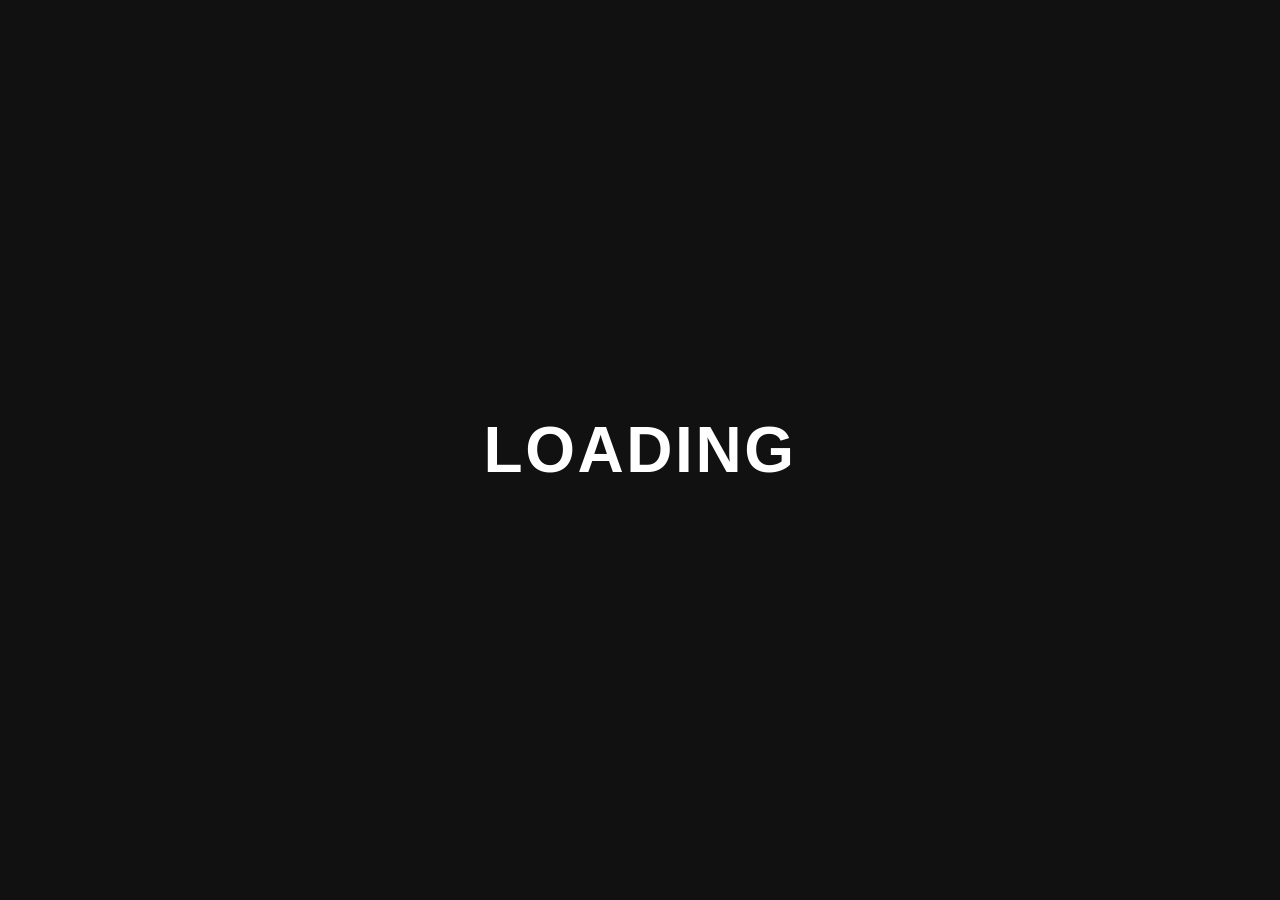
<file: index.html>
<!DOCTYPE html>
<html lang="zh">
<head>
  <meta charset="UTF-8">
  <meta name="viewport" content="width=device-width, initial-scale=1.0">
  <title>Indeterminate Progress Indicator - 1</title>
  <link rel="stylesheet" href="style.css">
</head>
<body>
  <main>
    <div class="loading-text" aria-label="Indeterminate Progress Indicator - 1">
      <span>L</span><span>O</span><span>A</span><span>D</span><span>I</span><span>N</span><span>G</span>
    </div>
  </main>
</body>
</html>
</file>
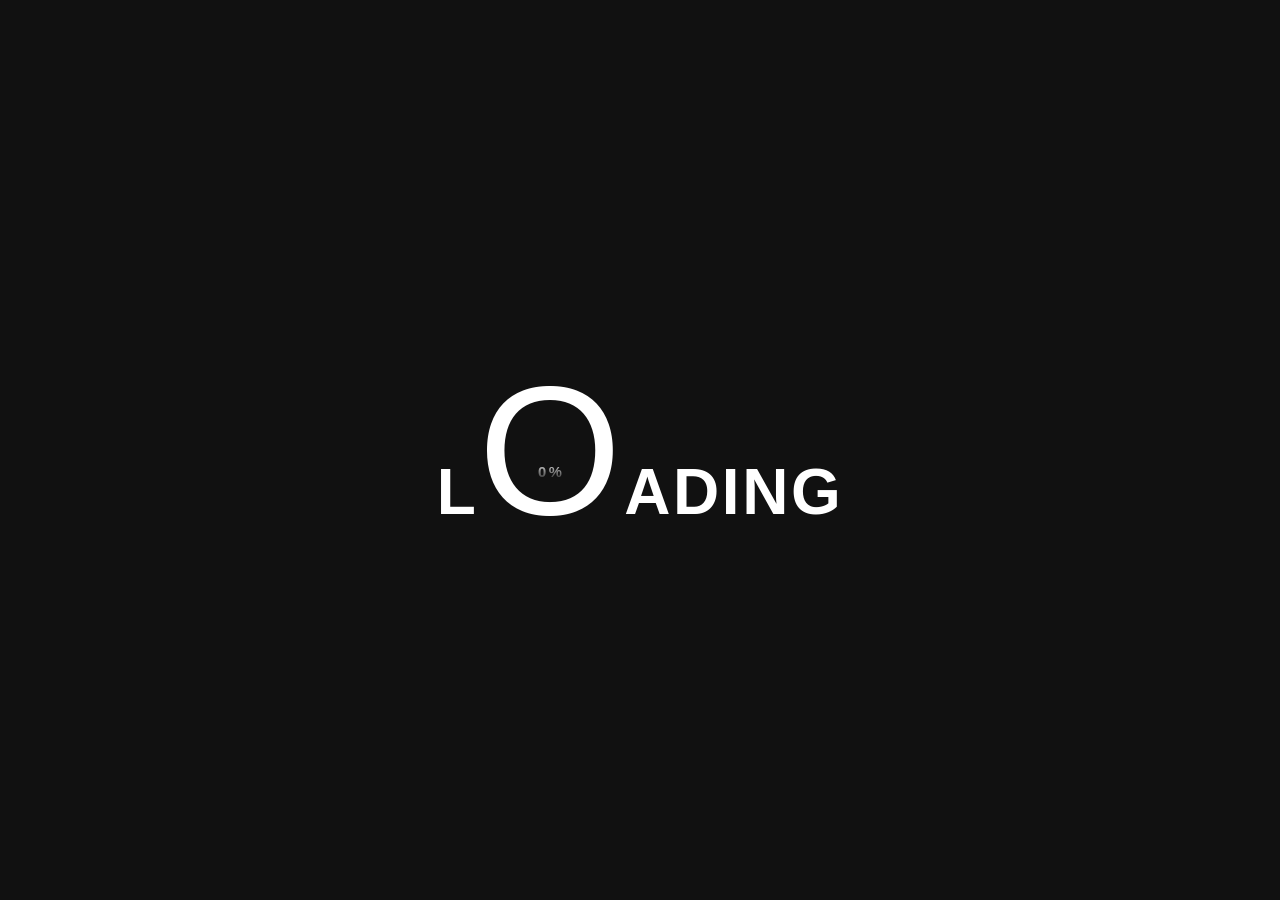
<file: determinate-1.html>
<!DOCTYPE html>
<html lang="zh">
<head>
  <meta charset="UTF-8">
  <meta name="viewport" content="width=device-width, initial-scale=1.0">
  <title>Determinate Progress Indicator - 1</title>
  <link rel="stylesheet" href="determinate-1.css">
</head>
<body>
  <main>
    <div class="loading-text" aria-label="Determinate Progress Indicator - 1">
      <span>L</span>
      <span class="letter-o" id="letterO">O<span class="reel" id="reel"><div class="reel-track" id="reelTrack"></div></span></span>
      <span>A</span><span>D</span><span>I</span><span>N</span><span>G</span>
    </div>
  </main>
  <script src="determinate-1.js"></script>
</body>
</html>
</file>
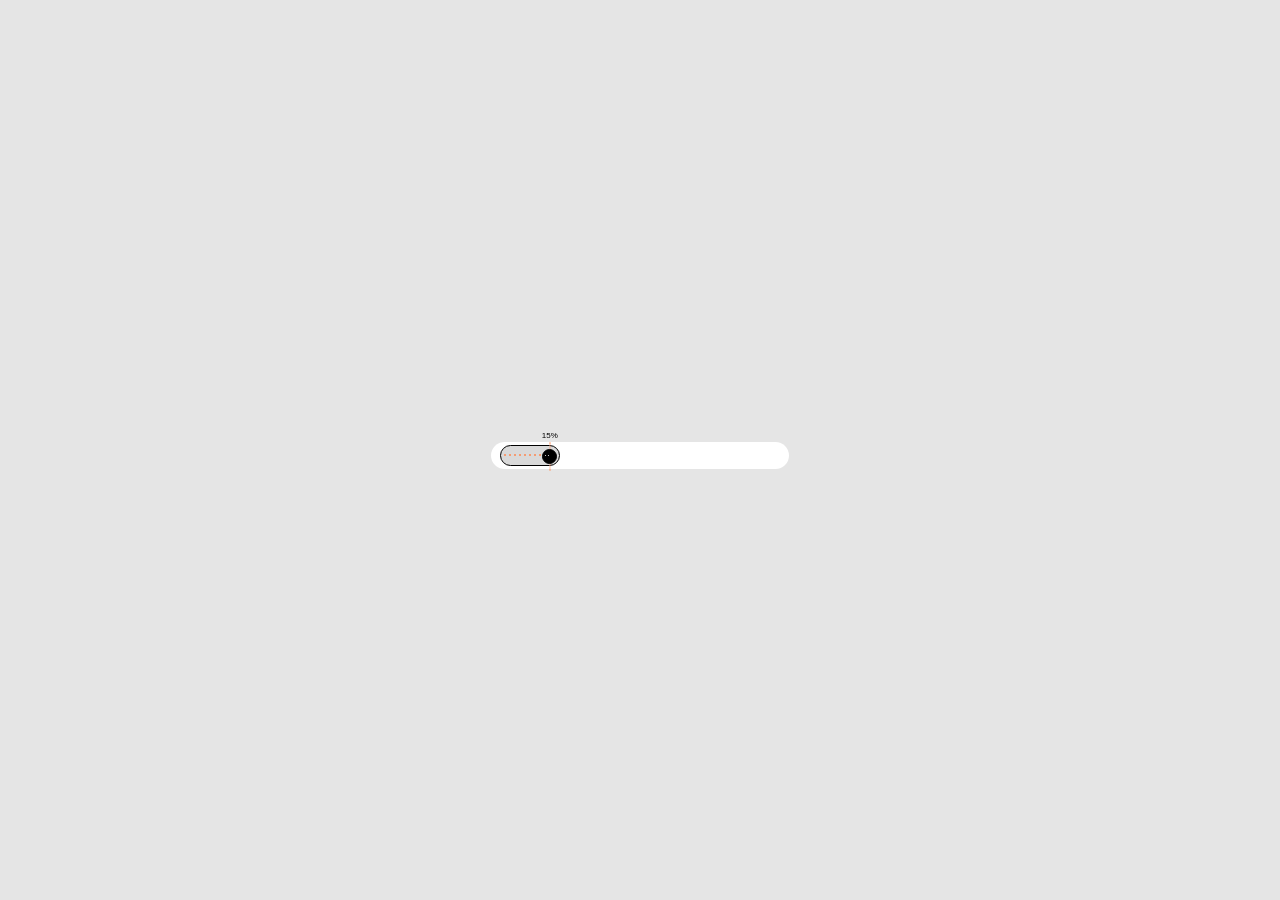
<file: determinate-2.html>
<!DOCTYPE html>
<html lang="zh">
<head>
  <meta charset="UTF-8">
  <meta name="viewport" content="width=device-width, initial-scale=1.0">
  <title>Determinate Progress Indicator - 2</title>
  <link rel="stylesheet" href="determinate-2.css">
</head>
<body>
  <main>
    <div class="slider" aria-label="Determinate Progress Indicator - 2">
      <div class="marker" id="marker">
        <div class="marker-label" id="label">0%</div>
        <div class="marker-pin">
          <svg class="pin-stem" width="2" height="29" viewBox="0 0 2 29" fill="none" xmlns="http://www.w3.org/2000/svg">
            <path d="M1 1L1 28" stroke="#FF874F" stroke-width="0.5"/>
            <path d="M1 27L1.86603 28.5H0.133975L1 27Z" fill="#FF874F"/>
            <path d="M1 2L0.133975 0.5H1.86603L1 2Z" fill="#FF874F"/>
          </svg>
          <svg class="pin-dot" width="15" height="15" viewBox="0 0 15 15" fill="none" xmlns="http://www.w3.org/2000/svg">
            <circle cx="7.5" cy="7.5" r="7" fill="black" stroke="black"/>
            <circle cx="3.5" cy="6.5" r="0.5" fill="white"/>
            <circle cx="6.5" cy="6.5" r="0.5" fill="white"/>
          </svg>
        </div>
      </div>
      <div class="track">
        <div class="fill" id="fill">
          <div class="dashes" id="dashes"></div>
        </div>
      </div>
    </div>
  </main>
  <script src="determinate-2.js"></script>
</body>
</html>
</file>
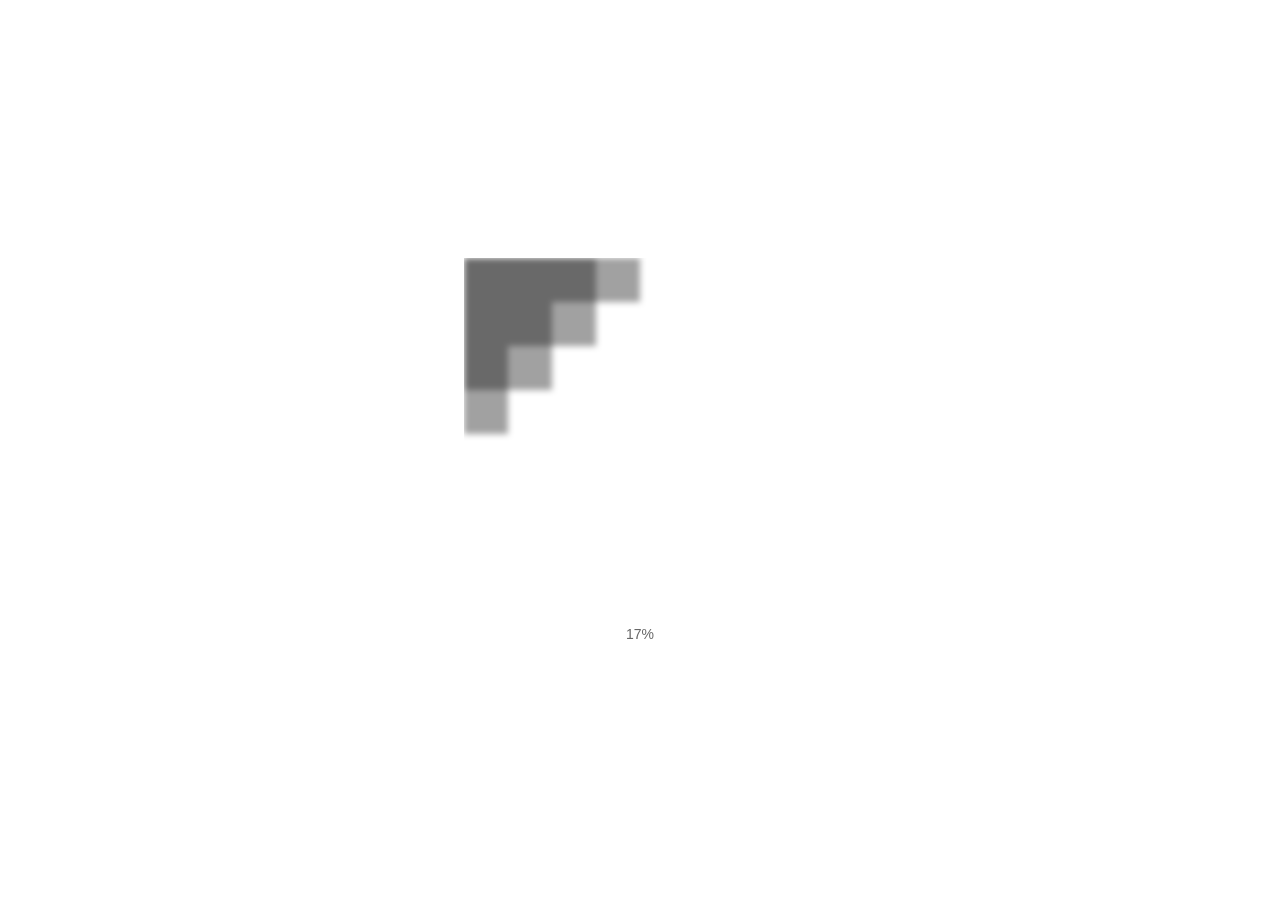
<file: determinate-3.html>
<!DOCTYPE html>
<html lang="zh">
<head>
  <meta charset="UTF-8">
  <meta name="viewport" content="width=device-width, initial-scale=1.0">
  <title>Determinate Progress Indicator - 3</title>
  <link rel="stylesheet" href="determinate-3.css">
</head>
<body>
  <main>
    <div class="stage" aria-label="Determinate Progress Indicator - 3">
      <div class="grid" id="grid"></div>
    </div>
    <div class="label" id="label">0%</div>
  </main>
  <script src="determinate-3.js"></script>
</body>
</html>
</file>
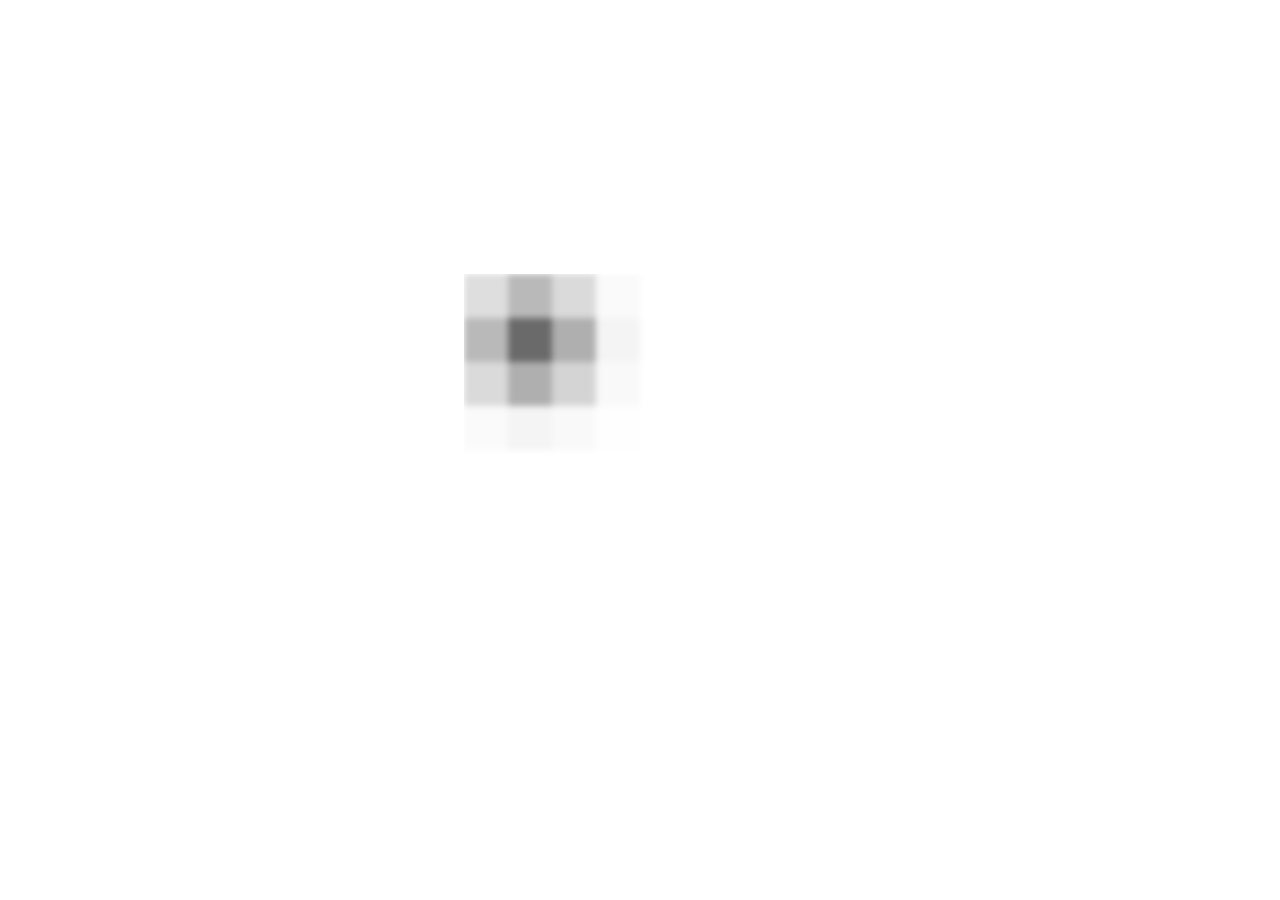
<file: indeterminate-2.html>
<!DOCTYPE html>
<html lang="zh">
<head>
  <meta charset="UTF-8">
  <meta name="viewport" content="width=device-width, initial-scale=1.0">
  <title>Indeterminate Progress Indicator - 2</title>
  <link rel="stylesheet" href="indeterminate-2.css">
</head>
<body>
  <main>
    <div class="stage" aria-label="Indeterminate Progress Indicator - 2">
      <div class="grid" id="grid"></div>
    </div>
  </main>
  <script src="indeterminate-2.js"></script>
</body>
</html>
</file>
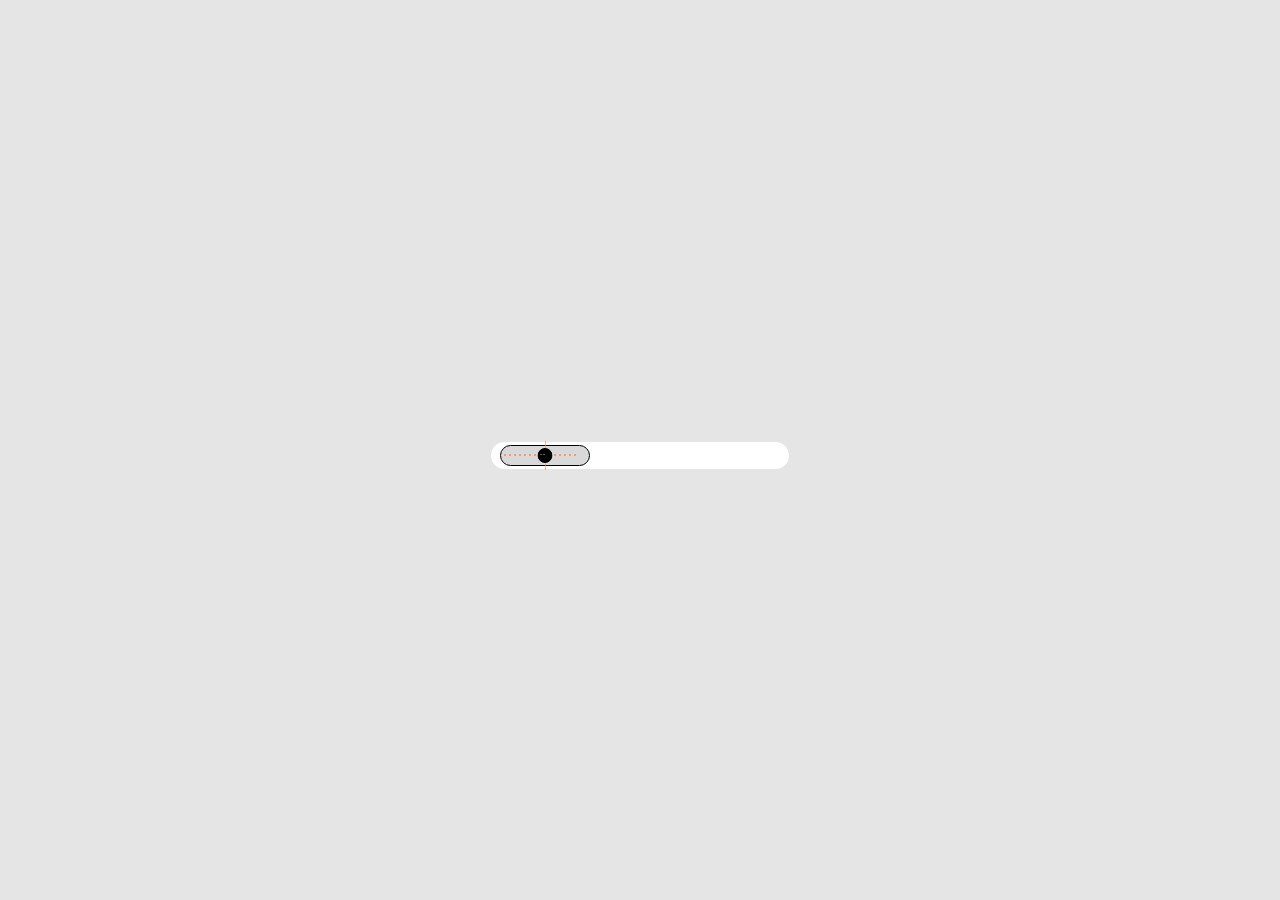
<file: indeterminate-3.html>
<!DOCTYPE html>
<html lang="zh">
<head>
  <meta charset="UTF-8">
  <meta name="viewport" content="width=device-width, initial-scale=1.0">
  <title>Indeterminate Progress Indicator - 3</title>
  <link rel="stylesheet" href="indeterminate-3.css">
</head>
<body>
  <main>
    <div class="slider" aria-label="Indeterminate Progress Indicator - 3">
      <div class="marker">
        <div class="marker-pin">
          <svg class="pin-stem" width="2" height="29" viewBox="0 0 2 29" fill="none" xmlns="http://www.w3.org/2000/svg">
            <path d="M1 1L1 28" stroke="#FF874F" stroke-width="0.5"/>
            <path d="M1 27L1.86603 28.5H0.133975L1 27Z" fill="#FF874F"/>
            <path d="M1 2L0.133975 0.5H1.86603L1 2Z" fill="#FF874F"/>
          </svg>
          <svg class="pin-dot" width="15" height="15" viewBox="0 0 15 15" fill="none" xmlns="http://www.w3.org/2000/svg">
            <circle cx="7.5" cy="7.5" r="7" fill="black" stroke="black"/>
            <circle cx="3.5" cy="6.5" r="0.5" fill="white"/>
            <circle cx="6.5" cy="6.5" r="0.5" fill="white"/>
          </svg>
        </div>
      </div>
      <div class="track">
        <div class="segment">
          <div class="dashes">
            <svg width="12" height="2" viewBox="0 0 12 2" fill="none" xmlns="http://www.w3.org/2000/svg"><circle cx="1" cy="1" r="1" fill="#FF874F"/><circle cx="6" cy="1" r="1" fill="#FF874F"/><circle cx="11" cy="1" r="1" fill="#FF874F"/></svg>
            <svg width="12" height="2" viewBox="0 0 12 2" fill="none" xmlns="http://www.w3.org/2000/svg"><circle cx="1" cy="1" r="1" fill="#FF874F"/><circle cx="6" cy="1" r="1" fill="#FF874F"/><circle cx="11" cy="1" r="1" fill="#FF874F"/></svg>
            <svg width="12" height="2" viewBox="0 0 12 2" fill="none" xmlns="http://www.w3.org/2000/svg"><circle cx="1" cy="1" r="1" fill="#FF874F"/><circle cx="6" cy="1" r="1" fill="#FF874F"/><circle cx="11" cy="1" r="1" fill="#FF874F"/></svg>
            <svg width="12" height="2" viewBox="0 0 12 2" fill="none" xmlns="http://www.w3.org/2000/svg"><circle cx="1" cy="1" r="1" fill="#FF874F"/><circle cx="6" cy="1" r="1" fill="#FF874F"/><circle cx="11" cy="1" r="1" fill="#FF874F"/></svg>
            <svg width="12" height="2" viewBox="0 0 12 2" fill="none" xmlns="http://www.w3.org/2000/svg"><circle cx="1" cy="1" r="1" fill="#FF874F"/><circle cx="6" cy="1" r="1" fill="#FF874F"/><circle cx="11" cy="1" r="1" fill="#FF874F"/></svg>
          </div>
        </div>
      </div>
    </div>
  </main>
</body>
</html>
</file>
<file: style.css>
* {
  margin: 0;
  padding: 0;
  box-sizing: border-box;
}

body {
  min-height: 100vh;
  display: flex;
  align-items: center;
  justify-content: center;
  background: #111;
}

main {
  display: flex;
  flex-direction: column;
  align-items: center;
  gap: 2rem;
}

.loading-text {
  display: flex;
  font-family: Arial, Helvetica, sans-serif;
  font-size: 4rem;
  font-weight: 700;
  color: #fff;
  letter-spacing: 0.04em;
}

.loading-text span {
  display: inline-block;
  transform-origin: center bottom;
  animation: letter-bounce 1.6s ease-in-out infinite;
}

.loading-text span:nth-child(1) { animation-delay: 0.00s; }
.loading-text span:nth-child(2) { animation-delay: 0.10s; }
.loading-text span:nth-child(3) { animation-delay: 0.20s; }
.loading-text span:nth-child(4) { animation-delay: 0.30s; }
.loading-text span:nth-child(5) { animation-delay: 0.40s; }
.loading-text span:nth-child(6) { animation-delay: 0.50s; }
.loading-text span:nth-child(7) { animation-delay: 0.60s; }

@keyframes letter-bounce {
  0%, 100% {
    transform: translateY(0) scale(1, 1);
  }
  15% {
    transform: translateY(5px) scale(0.93, 1.1);
  }
  32% {
    transform: translateY(30px) scale(1.32, 0.68);
  }
  48% {
    transform: translateY(-10px) scale(0.85, 1.2);
  }
  62% {
    transform: translateY(5px) scale(1.08, 0.92);
  }
  75% {
    transform: translateY(-4px) scale(0.95, 1.06);
  }
  88% {
    transform: translateY(1px) scale(1.02, 0.98);
  }
}
</file>
<file: determinate-1.css>
* {
  margin: 0;
  padding: 0;
  box-sizing: border-box;
}

body {
  min-height: 100vh;
  display: flex;
  align-items: center;
  justify-content: center;
  background: #111;
}

main {
  display: flex;
  flex-direction: column;
  align-items: center;
  gap: 2rem;
}

.loading-text {
  display: flex;
  align-items: baseline;
  font-family: Arial, Helvetica, sans-serif;
  font-size: 4rem;
  font-weight: 700;
  color: #fff;
  letter-spacing: 0.04em;
}

.loading-text span {
  display: inline-block;
}

/* The "O" keeps its normal letterform. On each cycle it scales up
   2.88x (measured from the Figma keyframes) before the percentage
   reel appears inside its counter, then scales back down when done. */
.letter-o {
  position: relative;
  transition: font-size 0.45s cubic-bezier(0.34, 1.56, 0.64, 1),
              font-weight 0.45s ease;
}

.letter-o.grown {
  font-size: 2.88em;
  /* Scaling the glyph up scales its stroke weight with it, which reads
     too heavy next to the other letters — thin it out to compensate. */
  font-weight: 400;
}

.reel {
  position: absolute;
  left: 50%;
  top: 48%;
  transform: translate(-50%, -50%);
  width: 0.325em;
  height: 0.4em;
  overflow: hidden;
  opacity: 0;
  transition: opacity 0.25s ease;
  -webkit-mask-image: linear-gradient(to bottom, transparent, #000 30%, #000 70%, transparent);
          mask-image: linear-gradient(to bottom, transparent, #000 30%, #000 70%, transparent);
}

.letter-o.grown .reel {
  opacity: 1;
}

.reel-track {
  display: flex;
  flex-direction: column;
  align-items: center;
  font-size: 0.08em; /* base for .reel-item and this track's own translateY steps */
}

.reel-item {
  /* 1.71875em of the inherited 0.08em = 0.1375em of the O's font-size */
  height: 1.71875em;
  display: flex;
  align-items: center;
  justify-content: center;
  font-weight: 700;
  color: #fff;
}
</file>
<file: determinate-2.css>
* {
  margin: 0;
  padding: 0;
  box-sizing: border-box;
}

body {
  min-height: 100vh;
  display: flex;
  align-items: center;
  justify-content: center;
  background: #e5e5e5;
}

main {
  display: flex;
}

/* A pill-shaped track that grows from a bare circle (0%) into a
   dash-filled bar (100%), with a percentage label + pin marker that
   ride above the traveling edge — 1:1 from the determinate-2 Figma
   frame (track/knob/label/pin dimensions and colors taken directly
   from its layers). */
.slider {
  position: relative;
  width: 298px;
  height: 39px;
}

.track {
  position: absolute;
  top: 11px;
  left: 0;
  width: 298px;
  height: 27px;
  background: #fff;
  border-radius: 13.5px;
  z-index: 1;
}

.fill {
  position: absolute;
  top: 3px;
  left: 9px;
  height: 21px;
  width: 21px;
  background: #d9d9d9;
  border: 0.5px solid #000;
  border-radius: 10.5px;
  overflow: hidden;
  transition: width 0.3s linear;
}

.dashes {
  position: absolute;
  top: 50%;
  left: 3px;
  transform: translateY(-50%);
  display: flex;
  gap: 3px;
}

.dashes svg {
  flex-shrink: 0;
}

.marker {
  position: absolute;
  top: 0;
  left: 19.5px;
  transform: translateX(-50%);
  display: flex;
  flex-direction: column;
  align-items: center;
  gap: 2px;
  transition: left 0.3s linear;
  z-index: 2;
}

.marker-label {
  font-family: Arial, Helvetica, sans-serif;
  font-size: 8px;
  color: #000;
}

.marker-pin {
  position: relative;
  width: 15px;
  height: 29px;
}

.pin-stem {
  position: absolute;
  top: 0;
  left: 6.5px;
}

.pin-dot {
  position: absolute;
  top: 7px;
  left: 0;
}
</file>
<file: determinate-3.css>
* {
  margin: 0;
  padding: 0;
  box-sizing: border-box;
}

body {
  min-height: 100vh;
  display: flex;
  align-items: center;
  justify-content: center;
  background: #fff;
}

main {
  display: flex;
  flex-direction: column;
  align-items: center;
  gap: 16px;
}

/* Same blurred pixel-grid material as Indeterminate Progress Indicator
   - 2, but the fill is driven by an actual percentage instead of a
   looping blob: cells behind the diagonal "front" are filled in, cells
   ahead fade out over a short soft edge, and the blur softens that
   edge into the same gentle look. */
.stage {
  position: relative;
  width: 352px;
  height: 352px;
  overflow: hidden;
}

.grid {
  position: absolute;
  top: 0;
  left: 0;
  display: grid;
  grid-template-columns: repeat(8, 44px);
  grid-template-rows: repeat(8, 44px);
  filter: blur(3px);
}

.grid .cell {
  width: 44px;
  height: 44px;
}

.label {
  font-family: Arial, Helvetica, sans-serif;
  font-size: 14px;
  color: #666;
}
</file>
<file: indeterminate-2.css>
* {
  margin: 0;
  padding: 0;
  box-sizing: border-box;
}

body {
  min-height: 100vh;
  display: flex;
  align-items: center;
  justify-content: center;
  background: #fff;
}

main {
  display: flex;
}

/* A soft, blurred cluster of gray pixels drifts diagonally through a
   grid and loops — the cluster's shape isn't a rigid, translating
   block; each cell's shade is a function of its own distance to a
   continuously moving point, so the visible blob quietly reconfigures
   itself as it travels instead of sliding as one fixed unit. */
.stage {
  position: relative;
  width: 352px;
  height: 352px;
  overflow: hidden;
}

.grid {
  position: absolute;
  top: 0;
  left: 0;
  display: grid;
  grid-template-columns: repeat(8, 44px);
  grid-template-rows: repeat(8, 44px);
  filter: blur(3px);
}

.grid .cell {
  width: 44px;
  height: 44px;
}
</file>
<file: indeterminate-3.css>
* {
  margin: 0;
  padding: 0;
  box-sizing: border-box;
}

body {
  min-height: 100vh;
  display: flex;
  align-items: center;
  justify-content: center;
  background: #e5e5e5;
}

main {
  display: flex;
}

/* Same visual language as Determinate Progress Indicator - 2 (pill
   track, dash-filled segment, pin marker) — but since there's no
   known percentage to show, the label is dropped and a fixed-length
   segment slides back and forth across the track instead of growing
   from 0 to a target. */
.slider {
  position: relative;
  width: 298px;
  height: 39px;
}

.track {
  position: absolute;
  top: 11px;
  left: 0;
  width: 298px;
  height: 27px;
  background: #fff;
  border-radius: 13.5px;
  z-index: 1;
  overflow: hidden;
}

.segment {
  position: absolute;
  top: 3px;
  left: 9px;
  height: 21px;
  width: 90px;
  background: #d9d9d9;
  border: 0.5px solid #000;
  border-radius: 10.5px;
  overflow: hidden;
  animation: segment-move 2.4s ease-in-out infinite;
}

@keyframes segment-move {
  0%, 100% {
    left: 9px;
  }
  50% {
    left: 199px;
  }
}

.dashes {
  position: absolute;
  top: 50%;
  left: 3px;
  transform: translateY(-50%);
  display: flex;
  gap: 3px;
}

.dashes svg {
  flex-shrink: 0;
}

.marker {
  position: absolute;
  top: 0;
  left: 54px;
  transform: translateX(-50%);
  z-index: 2;
  animation: marker-move 2.4s ease-in-out infinite;
}

@keyframes marker-move {
  0%, 100% {
    left: 54px;
  }
  50% {
    left: 244px;
  }
}

.marker-pin {
  position: relative;
  width: 15px;
  height: 29px;
  margin-top: 10px; /* keeps the same knob/track overlap as determinate-2, minus its label row */
}

.pin-stem {
  position: absolute;
  top: 0;
  left: 6.5px;
}

.pin-dot {
  position: absolute;
  top: 7px;
  left: 0;
}
</file>
